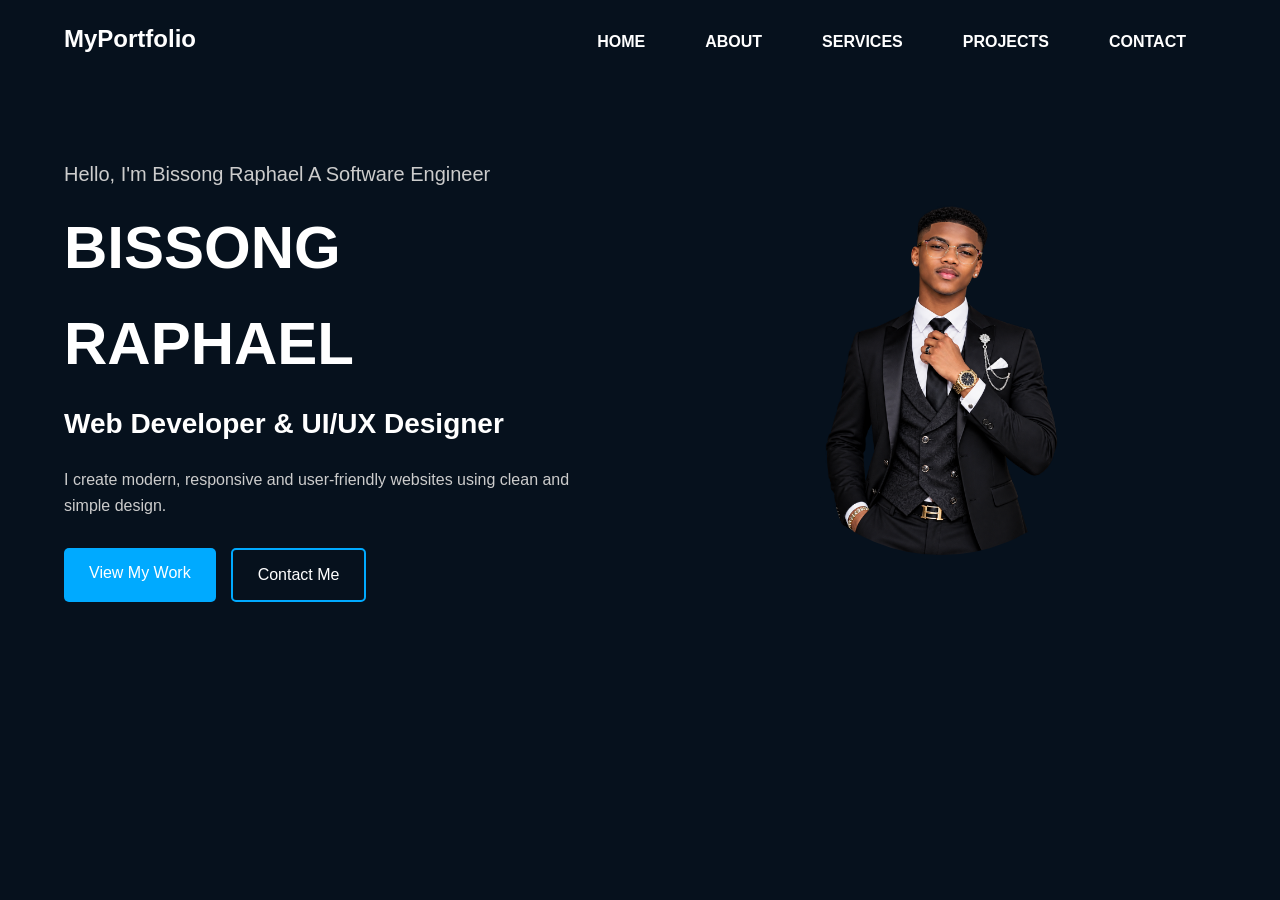
<file: Project/INDEX.html>
<!DOCTYPE html>
<html lang="en">

<head>
    <meta charset="UTF-8">

    <meta name="viewport" content="width=device-width, initial-scale=1.0">

    <title>My Portfolio</title>

    <link rel="stylesheet" href="style.css">
</head>
<body>

    <header>
        <nav class="navbar">

            <a href="INDEX.html" class="logo">
                MyPortfolio
            </a>

            <ul class="nav-links">
              <h1><li><a href="INDEX.html">HOME</a></li><h1>
               <h1> <li><a href="ABOUT.html">ABOUT</a></li><h1>
                <h1><li><a href="SERVICES.html">SERVICES</a></li><h1>
                <h1><li><a href="PROJECT.html">PROJECTS</a></li><h1>
                <h1><li><a href="CONTACT.html">CONTACT</a></li><h1>
            </ul>

        </nav>
    </header>

    <main>

        <section class="hero">

            <div class="hero-text">

                <p class="intro">Hello, I'm Bissong Raphael A Software Engineer</p>

                <h1>BISSONG RAPHAEL</h1>

                <h2>Web Developer & UI/UX Designer</h2>

                <p>
                    I create modern, responsive and user-friendly websites
                    using clean and simple design.
                </p>

                <div class="hero-buttons">
                    <a href="PROJECT.html" class="btn">
                        View My Work
                    </a>

                    <a href="CONTACT.html" class="btn btn-outline">
                        Contact Me
                    </a>
                </div>

            </div>


            <div class="hero-image">

                <img
                    src="images/hero-man.jpg"
                    alt="Profile picture"
                >

            </div>

        </section>

    </main>
<script src="script.js"></script>
</body>
</html>
</file>
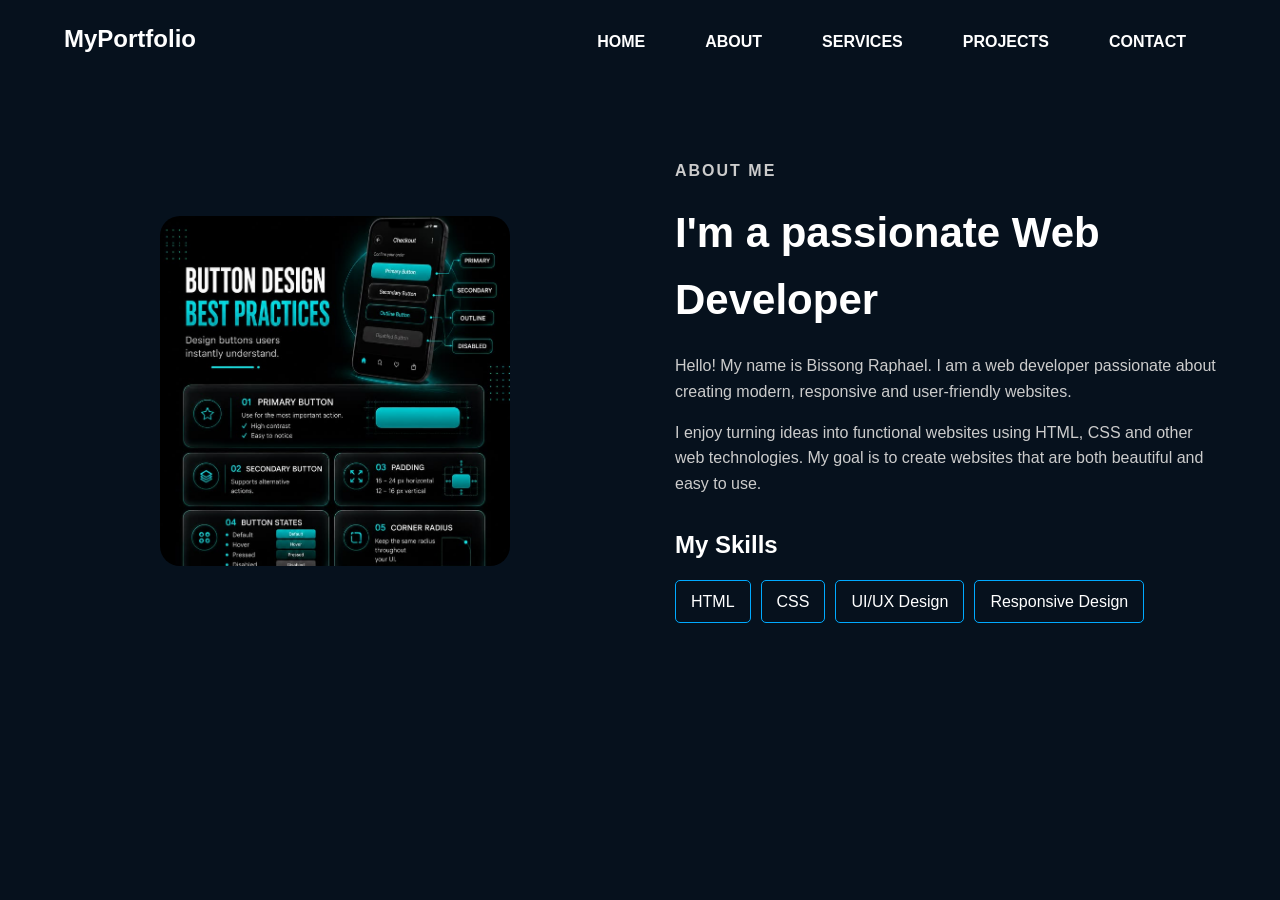
<file: Project/ABOUT.html>
<!DOCTYPE html>
<html lang="en">

<head>
    <meta charset="UTF-8">

    <meta name="viewport" content="width=device-width, initial-scale=1.0">

    <title>About Me | My Portfolio</title>

    <link rel="stylesheet" href="style.css">
</head>
<body>

    <header>
        <nav class="navbar">

            <a href="INDEX.html" class="logo">
                MyPortfolio
            </a>

            <ul class="nav-links">
                <h1><li><a href="INDEX.html">HOME</a></li><h1>
                <h1><li><a href="ABOUT.html">ABOUT</a></li><h1>
                <h1><li><a href="SERVICES.html">SERVICES</a></li><h1>
                <h1><li><a href="PROJECT.html">PROJECTS</a></li><h1>
                <h1><li><a href="CONTACT.html">CONTACT</a></li><h1>
            </ul>
        </nav>
    </header>

    <main>

        <section class="about">

            <div class="about-image">

                <img
                    src="images/about-man.jpg"
                    alt="Profile picture"
                >

            </div>


            <div class="about-text">

                <p class="section-label">
                    ABOUT ME
                </p>

                <h1>
                    I'm a passionate Web Developer
                </h1>

                <p>
                    Hello! My name is Bissong Raphael. I am a web developer
                    passionate about creating modern, responsive and
                    user-friendly websites.
                </p>

                <p>
                    I enjoy turning ideas into functional websites
                    using HTML, CSS and other web technologies.
                    My goal is to create websites that are both
                    beautiful and easy to use.
                </p>

                <div class="skills">

                    <h2>My Skills</h2>

                    <div class="skill-list">

                        <span>HTML</span>
                        <span>CSS</span>
                        <span>UI/UX Design</span>
                        <span>Responsive Design</span>

                    </div>

                </div>

            </div>

        </section>

    </main>    
<script src="script.js"></script>
</body>
</html>
</file>
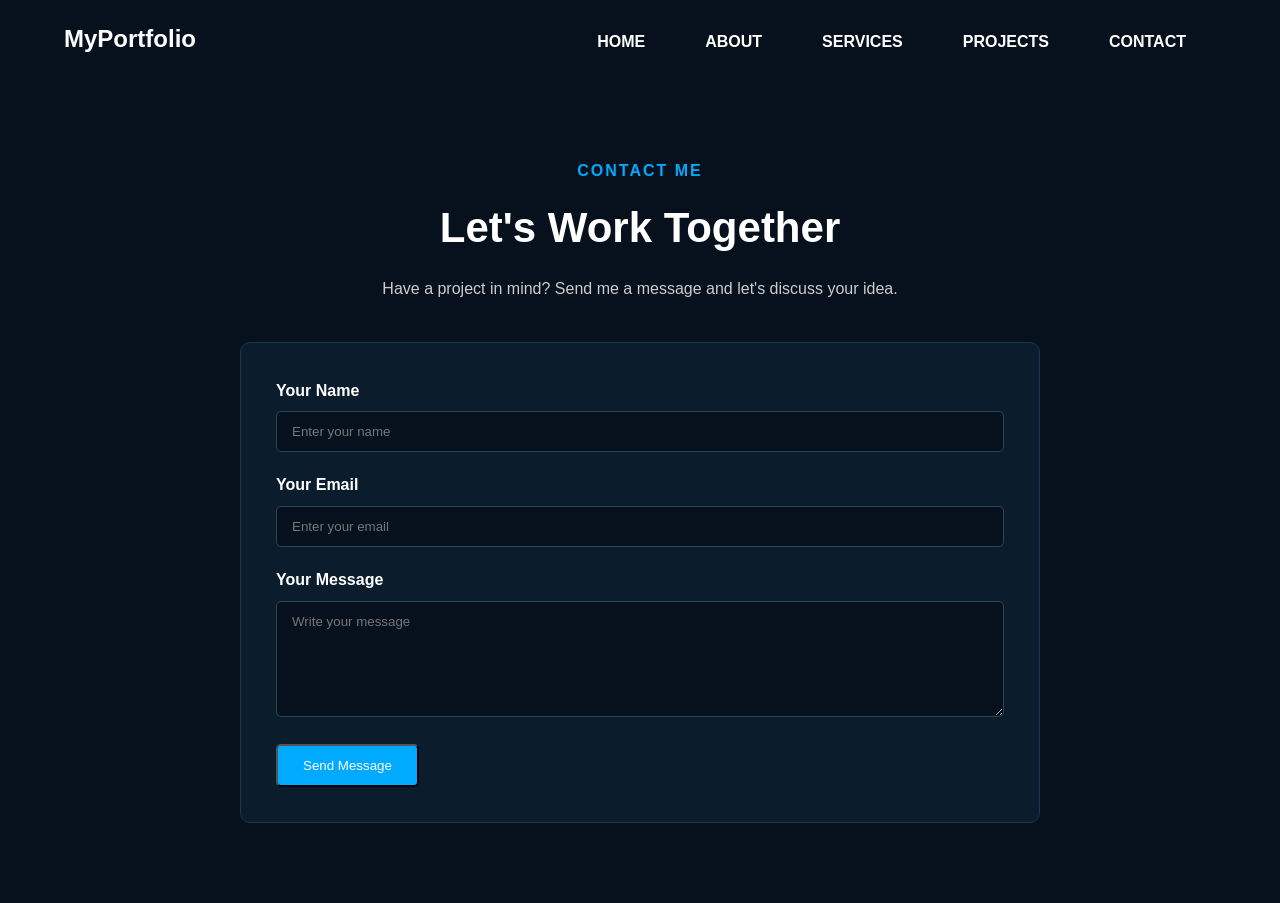
<file: Project/CONTACT.html>
<!DOCTYPE html>
<html lang="en">

<head>
    <meta charset="UTF-8">

    <meta name="viewport" content="width=device-width, initial-scale=1.0">

    <title>Contact | My Portfolio</title>

    <link rel="stylesheet" href="style.css">
</head>
</body>

    <header>
        <nav class="navbar">

            <a href="INDEX.html" class="logo">
                MyPortfolio
            </a>

            <ul class="nav-links">
                <h1><li><a href="INDEX.html">HOME</a></li><h1>
                <h1><li><a href="ABOUT.html">ABOUT</a></li><h1>
                <h1><li><a href="SERVICES.html">SERVICES</a></li><h1>
                <h1><li><a href="PROJECT.html">PROJECTS</a></li><h1>
                <h1><li><a href="CONTACT.html">CONTACT</a></li><h1>
            </ul>

        </nav>
    </header>

    <main>

        <section class="contact">

            <div class="contact-header">

                <p class="section-label">
                    CONTACT ME
                </p>

                <h1>
                    Let's Work Together
                </h1>

                <p>
                    Have a project in mind? Send me a message
                    and let's discuss your idea.
                </p>

            </div>


            <form class="contact-form">

                <div class="form-group">

                    <label for="name">
                        Your Name
                    </label>

                    <input
                        type="text"
                        id="name"
                        name="name"
                        placeholder="Enter your name"
                    >

                </div>


                <div class="form-group">

                    <label for="email">
                        Your Email
                    </label>

                    <input
                        type="email"
                        id="email"
                        name="email"
                        placeholder="Enter your email"
                    >

                </div>


                <div class="form-group">

                    <label for="message">
                        Your Message
                    </label>

                    <textarea
                        id="message"
                        name="message"
                        rows="6"
                        placeholder="Write your message"
                    ></textarea>

                </div>


                <button type="submit" class="btn">
                    Send Message
                </button>

            </form>

        </section>

    </main>
<script src="script.js"></script>
</body>
</html>
</file>
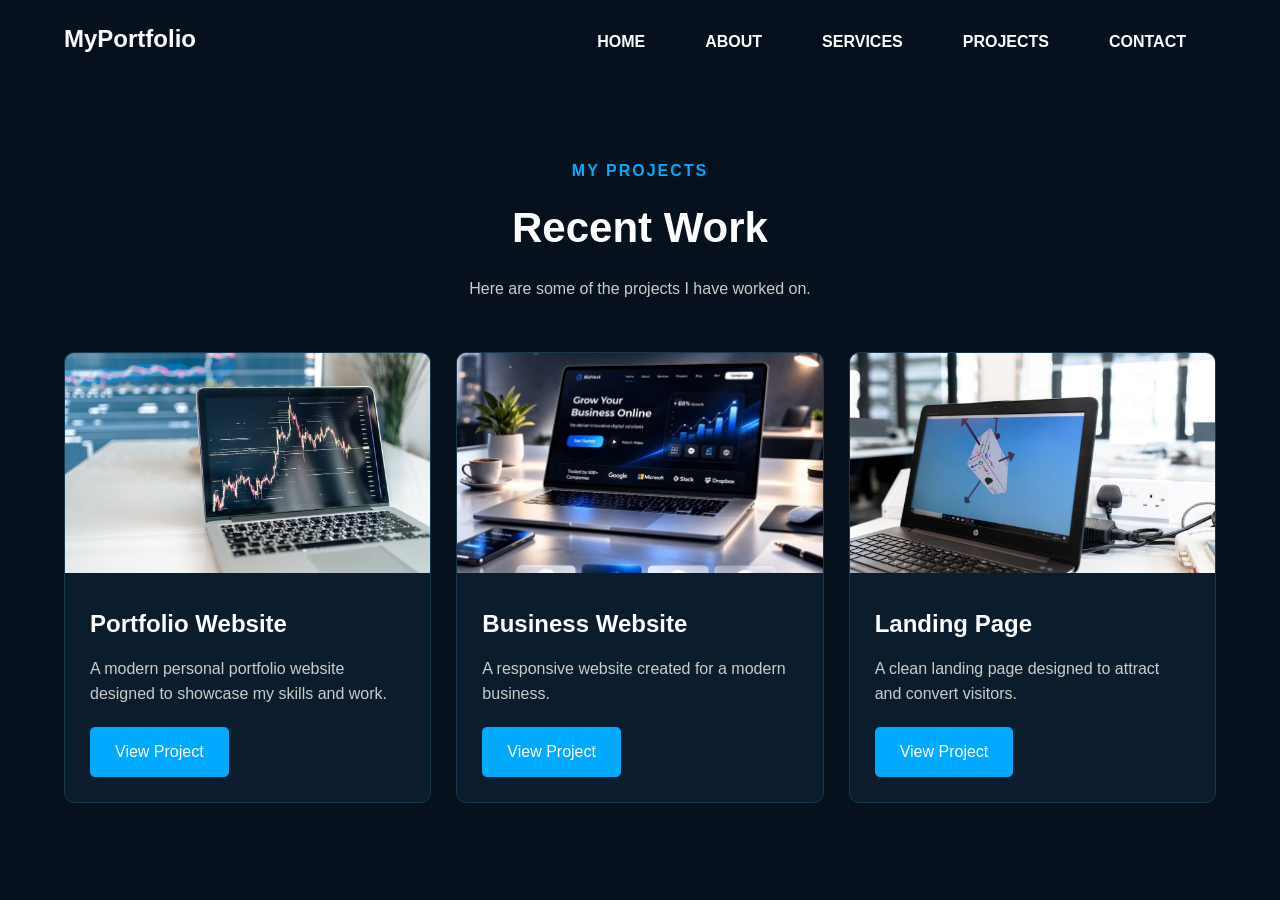
<file: Project/PROJECT.html>
<!DOCTYPE html>
<html lang="en">

<head>
    <meta charset="UTF-8">

    <meta name="viewport" content="width=device-width, initial-scale=1.0">

    <title>Projects | My Portfolio</title>

    <link rel="stylesheet" href="style.css">
    </head>
<body>

    <header>
        <nav class="navbar">

            <a href="INDEX.html" class="logo">
                MyPortfolio
            </a>

            <ul class="nav-links">
                <h1><li><a href="INDEX.html">HOME</a></li><h1>
                <h1><li><a href="ABOUT.html">ABOUT</a></li><h1>
                <h1><li><a href="SERVICES.html">SERVICES</a></li><h1>
                <h1><li><a href="PROJECT.html">PROJECTS</a></li><h1>
                <h1><li><a href="CONTACT.html">CONTACT</a></li><h1>
            </ul>

        </nav>
    </header>


    <!-- PROJECTS -->

    <main>

        <section class="projects">

            <div class="projects-header">

                <p class="section-label">
                    MY PROJECTS
                </p>

                <h1>
                    Recent Work
                </h1>

                <p>
                    Here are some of the projects I have worked on.
                </p>

            </div>


            <div class="project-container">

                <div class="project-card">

                    <img
                        src="images/project-crypto.jpg"
                        alt="Project 1"
                    >

                    <div class="project-content">

                        <h2>Portfolio Website</h2>

                        <p>
                            A modern personal portfolio website
                            designed to showcase my skills and work.
                        </p>

                        <a href="#" class="btn">
                            View Project
                        </a>

                    </div>

                </div>


                <div class="project-card">

                    <img
                        src="images/project-screens.jpg"
                        alt="Project 2"
                    >

                    <div class="project-content">

                        <h2>Business Website</h2>

                        <p>
                            A responsive website created for a
                            modern business.
                        </p>

                        <a href="#" class="btn">
                            View Project
                        </a>

                    </div>

                </div>


                <div class="project-card">

                    <img
                        src="images/project-dashbar.jpg"
                        alt="Project 3"
                    >

                    <div class="project-content">

                        <h2>Landing Page</h2>

                        <p>
                            A clean landing page designed to
                            attract and convert visitors.
                        </p>

                        <a href="#" class="btn">
                            View Project
                        </a>

                    </div>

                </div>

            </div>

        </section>

    </main>
<script src="script.js"></script>
</body>
</html>
</file>
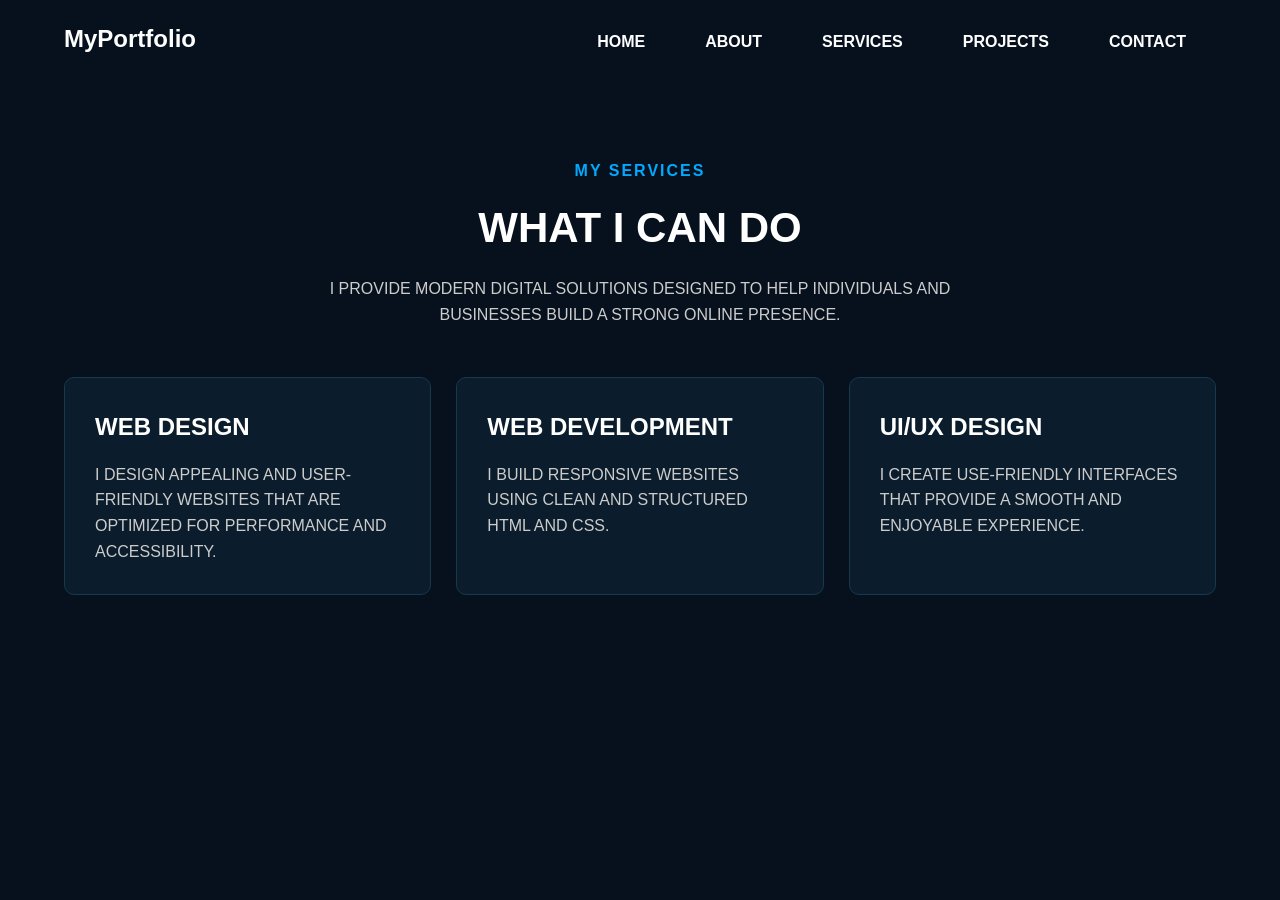
<file: Project/SERVICES.html>
<!DOCTYPE html>
<html lang="en">

<head>
    <meta charset="UTF-8">

    <meta name="viewport" content="width=device-width, initial-scale=1.0">

    <title>Services | My Portfolio</title>

    <link rel="stylesheet" href="style.css">
</head>
<body>
  <script src="script.js"></script>
    <header>
        <nav class="navbar">

            <a href="INDEX.html" class="logo">
                MyPortfolio
            </a>

            <ul class="nav-links">
                <h1><li><a href="INDEX.html">HOME</a></li><h1>
                <h1><li><a href="ABOUT.html">ABOUT</a></li><h1>
                <h1><li><a href="SERVICES.html">SERVICES</a></li><h1>
                <h1><li><a href="PROJECT.html">PROJECTS</a></li><h1>
                <h1><li><a href="CONTACT.html">CONTACT</a></li><h1>
            </ul>

        </nav>
    </header>

    <main>

        <section class="services">

            <div class="services-header">

                <p class="section-label">
                    MY SERVICES
                </p>

                <h1>
                    WHAT I CAN DO
                </h1>

                <p>
                    I PROVIDE MODERN DIGITAL SOLUTIONS DESIGNED
                   TO HELP INDIVIDUALS AND BUSINESSES BUILD A
                    STRONG ONLINE PRESENCE.
                </p>

            </div>


            <div class="service-container">

                <div class="service-card">

                        <h2>WEB DESIGN</h2>

                    <p>
                        I DESIGN APPEALING AND USER-FRIENDLY
                        WEBSITES THAT ARE OPTIMIZED FOR PERFORMANCE
                        AND ACCESSIBILITY.
                    </p>

                </div>

                <div class="service-card">

                    <h2>WEB DEVELOPMENT</h2>

                    <p>
                        I BUILD RESPONSIVE WEBSITES USING CLEAN
                        AND STRUCTURED HTML AND CSS.
                    </p>

                </div>

                <div class="service-card">

                    <h2>UI/UX DESIGN</h2>

                    <p>
                        I CREATE USE-FRIENDLY INTERFACES THAT
                        PROVIDE A SMOOTH AND ENJOYABLE EXPERIENCE.
                    </p>

                </div>

            </div>

        </section>

    </main>
<script src="script.js"></script>
</body>
</html>
</file>
<file: Project/style.css>
* {
    margin: 0;
    padding: 0;
    box-sizing: border-box;
}


body {
    font-family: Arial, sans-serif;
    background: #06111d;
    color: white;
    line-height: 1.6;
}


header {
    width: 100%;
}

.navbar {
    width: 90%;
    max-width: 1200px;
    margin: 0 auto;

    display: flex;
    justify-content: space-between;
    align-items: center;

    padding: 20px 0;
}


.logo {
    color: white;
    text-decoration: none;
    font-size: 24px;
    font-weight: bold;
}

.nav-links {
    list-style: none;

    display: flex;
    gap: 30px;
}

.nav-links a {
    color: white;
    text-decoration: none;
    font-size: 16px;

    transition: 0.3s;
}

.nav-links a:hover {
    color: #00aaff;
}

.hero {
    width: 90%;
    max-width: 1200px;

    margin: 80px auto;

    display: flex;
    justify-content: space-between;
    align-items: center;

    gap: 50px;
}


.hero-text {
    flex: 1;
}

.intro {
    font-size: 20px;
    color: #00aaff;
    margin-bottom: 10px;
}

.hero h1 {
    font-size: 60px;
    margin-bottom: 10px;
}

.hero h2 {
    font-size: 28px;
    margin-bottom: 20px;
}

.hero p {
    max-width: 600px;
    color: #cccccc;
}


.hero-image {
    flex: 1;
    display: flex;
    justify-content: center;
}

.hero-image img {
    width: 350px;
    height: 350px;

    object-fit: cover;

    border-radius: 50%;
}


.hero-buttons {
    margin-top: 30px;

    display: flex;
    gap: 15px;
}

.btn {
    display: inline-block;

    padding: 12px 25px;

    background: #00aaff;
    color: white;

    text-decoration: none;

    border-radius: 5px;

    transition: 0.3s;
}

.btn:hover {
    background: #0088cc;
}

.btn-outline {
    background: transparent;
    border: 2px solid #00aaff;
}
 
.about {
    width: 90%;
    max-width: 1200px;

    margin: 80px auto;

    display: flex;
    align-items: center;

    gap: 70px;
}


.about-image {
    flex: 1;
    display: flex;
    justify-content: center;
}

.about-image img {
    width: 350px;
    height: 350px;

    object-fit: cover;

    border-radius: 20px;
}


.about-text {
    flex: 1;
}

.section-label {
    color: #00aaff;
    font-size: 16px;
    font-weight: bold;

    margin-bottom: 10px;
    letter-spacing: 2px;
}

.about-text h1 {
    font-size: 42px;
    margin-bottom: 20px;
}

.about-text p {
    color: #cccccc;
    margin-bottom: 15px;
}


.skills {
    margin-top: 30px;
}

.skills h2 {
    font-size: 24px;
    margin-bottom: 15px;
}

.skill-list {
    display: flex;
    flex-wrap: wrap;
    gap: 10px;
}

.skill-list span {
    padding: 8px 15px;

    border: 1px solid #00aaff;
    border-radius: 5px;

    color: white;
}

.services {
    width: 90%;
    max-width: 1200px;

    margin: 80px auto;
}


.services-header {
    text-align: center;
    max-width: 700px;

    margin: 0 auto 50px;
}

.services-header h1 {
    font-size: 42px;
    margin-bottom: 15px;
}

.services-header p:not(.section-label) {
    color: #cccccc;
}

.service-container {
    display: grid;

    grid-template-columns: repeat(3, 1fr);

    gap: 25px;
}

.service-card {
    padding: 30px;

    background: #0b1d2c;

    border: 1px solid #18384d;

    border-radius: 10px;

    transition: 0.3s;
}

.service-card:hover {
    transform: translateY(-8px);

    border-color: #00aaff;
}

.service-card h2 {
    margin-bottom: 15px;

    font-size: 24px;
}

.service-card p {
    color: #cccccc;
}

.projects {
    width: 90%;
    max-width: 1200px;

    margin: 80px auto;
}


.projects-header {
    text-align: center;

    margin-bottom: 50px;
}

.projects-header h1 {
    font-size: 42px;
    margin-bottom: 15px;
}

.projects-header p:not(.section-label) {
    color: #cccccc;
}


.project-container {
    display: grid;

    grid-template-columns: repeat(3, 1fr);

    gap: 25px;
}


.project-card {
    overflow: hidden;

    background: #0b1d2c;

    border-radius: 10px;

    border: 1px solid #18384d;
}


.project-card img {
    width: 100%;
    height: 220px;

    object-fit: cover;
}


.project-content {
    padding: 25px;
}

.project-content h2 {
    margin-bottom: 12px;
}

.project-content p {
    color: #cccccc;

    margin-bottom: 20px;
}


.contact {
    width: 90%;
    max-width: 800px;

    margin: 80px auto;
}


.contact-header {
    text-align: center;

    margin-bottom: 40px;
}

.contact-header h1 {
    font-size: 42px;

    margin-bottom: 15px;
}

.contact-header p:not(.section-label) {
    color: #cccccc;
}


.contact-form {
    background: #0b1d2c;

    padding: 35px;

    border-radius: 10px;

    border: 1px solid #18384d;
}


.form-group {
    margin-bottom: 20px;
}


.form-group label {
    display: block;

    margin-bottom: 8px;

    font-weight: bold;
}


.form-group input,
.form-group textarea {
    width: 100%;

    padding: 12px 15px;

    background: #06111d;

    border: 1px solid #29475a;

    border-radius: 5px;

    color: white;

    font-family: inherit;

    outline: none;
}


.form-group input:focus,
.form-group textarea:focus {
    border-color: #00aaff;
}


.form-group textarea {
    resize: vertical;
}

@media (max-width: 768px) {


    .navbar {
        flex-direction: column;

        gap: 20px;
    }

    .nav-links {
        flex-wrap: wrap;
        justify-content: center;
        gap: 15px;
    }

    .hero {
        flex-direction: column-reverse;

        text-align: center;

        margin-top: 50px;
    }

    .hero h1 {
        font-size: 45px;
    }

    .hero h2 {
        font-size: 23px;
    }

    .hero-buttons {
        justify-content: center;
        flex-wrap: wrap;
    }


    .about {
        flex-direction: column;

        text-align: center;
    }

    .about-text h1 {
        font-size: 35px;
    }


    .service-container {
        grid-template-columns: 1fr;
    }

    .project-container {
        grid-template-columns: 1fr;
    }

    .contact-header h1 {
        font-size: 35px;
    }

}
/* ==========================================
   JAVASCRIPT FEATURES
   ========================================== */


/* Mobile menu button */

.menu-button {
    display: none;
    border: none;
    background: transparent;
    color: #fff;
    font-size: 24px;
    cursor: pointer;
}


/* Active navigation link */

.nav a.active {
    color: var(--blue);
}


/* Scroll animation */

.scroll-hidden {
    opacity: 0;
    transform: translateY(30px);
    transition: opacity 0.7s ease, transform 0.7s ease;
}

.scroll-show {
    opacity: 1;
    transform: translateY(0);
}


/* Back to top */

.back-to-top {
    position: fixed;
    right: 25px;
    bottom: 25px;

    width: 45px;
    height: 45px;

    border: none;
    border-radius: 50%;

    background: var(--blue);
    color: #fff;

    font-size: 22px;
    font-weight: bold;

    cursor: pointer;

    opacity: 0;
    visibility: hidden;

    transition: 0.3s;

    z-index: 1000;
}

.back-to-top.show {
    opacity: 1;
    visibility: visible;
}


/* Mobile navigation */

@media (max-width: 640px) {

    .menu-button {
        display: block;
        margin-left: auto;
    }

    .nav {
        display: none;
        width: 100%;
        flex-direction: column;
        align-items: center;
    }

    .nav.nav-open {
        display: flex;
    }

}
</file>
